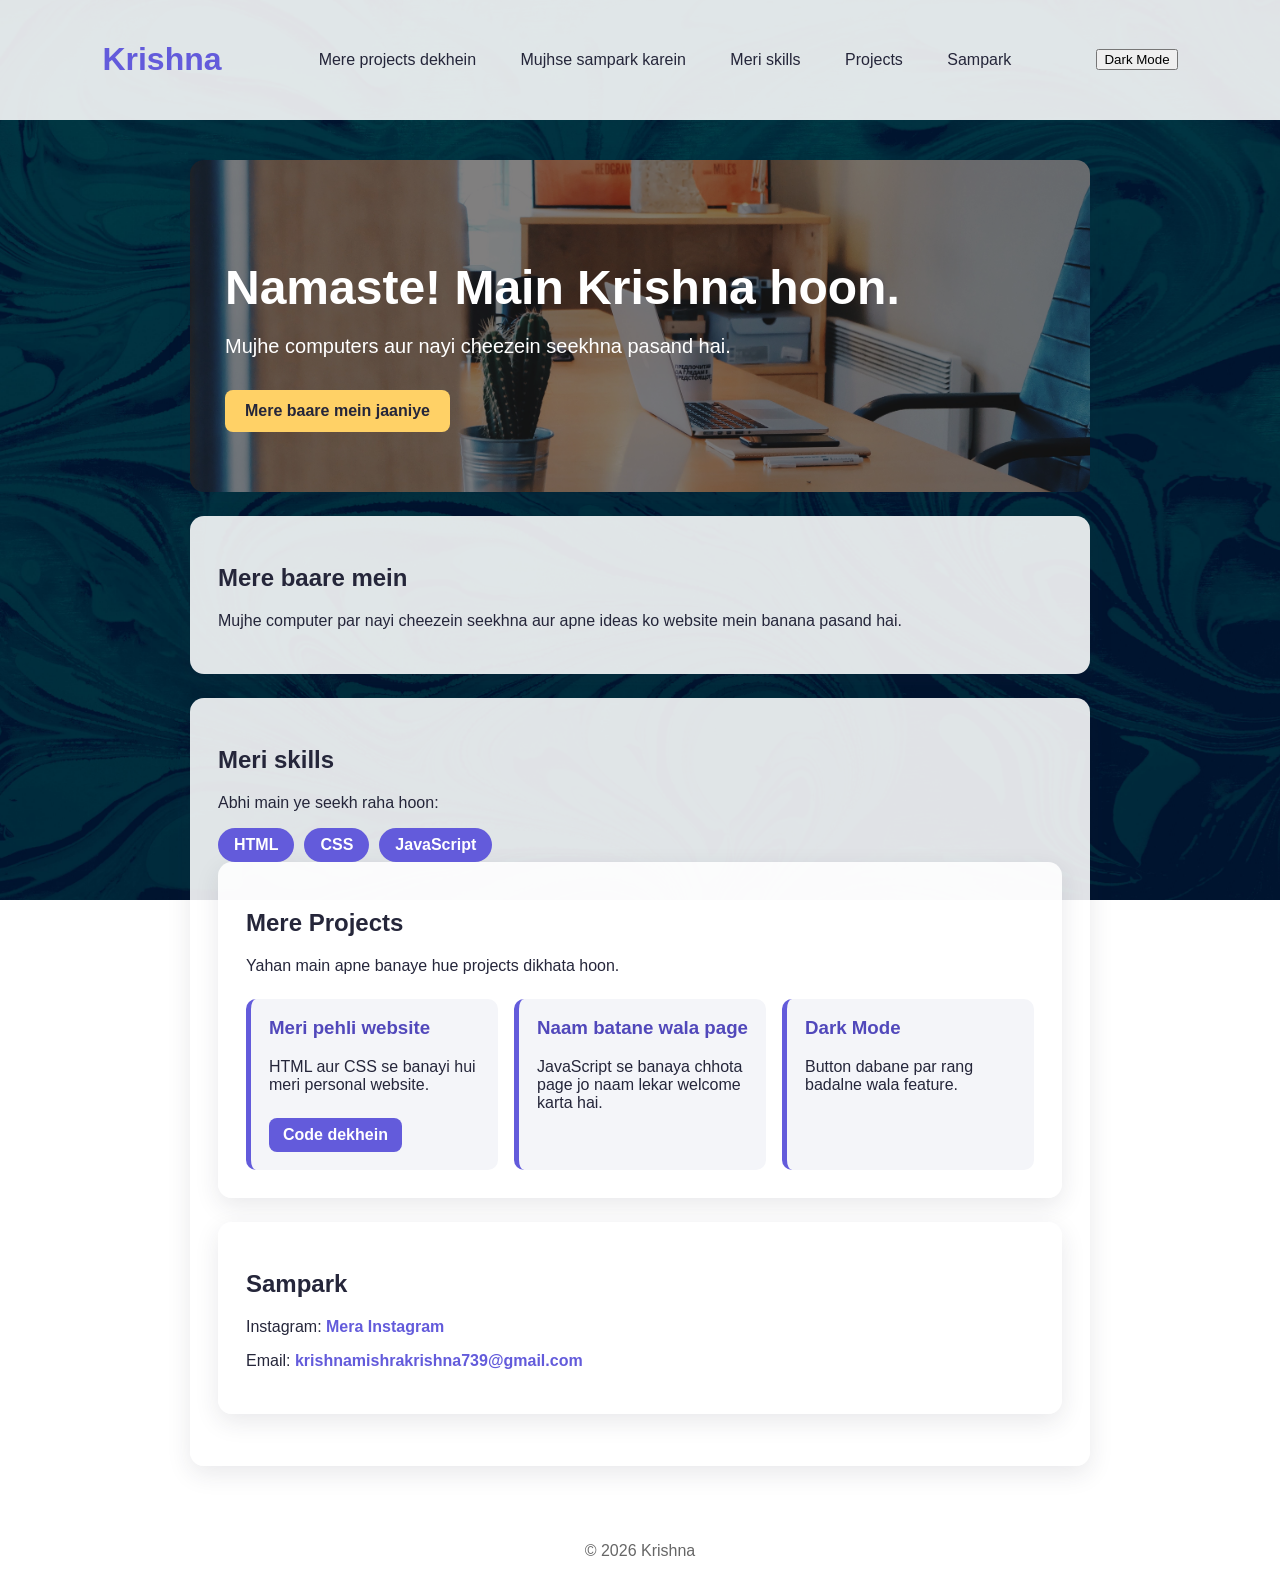
<file: index.html>
<!doctype html>
<html lang="hi">
<head>
  <meta charset="UTF-8">
  <meta name="viewport" content="width=device-width, initial-scale=1.0">
  <title>Krishna Mishra</title>
  <meta name="google-site-verification" content="xoIn07KNOSFvYKw-KCTg3FzvcXEMuoPFQ0ZeNu5MsmU" />
  <meta name="description" content="Krishna Mishra ki personal website. Yahan unke projects, skills aur contact details dekhein.">
  <link rel="stylesheet" href="style.css">
</head>
<body>
  <header>
    <h1>Krishna</h1>
    <nav>
      <a href="#projects">Mere projects dekhein</a>
<a href="mailto:krishnamishrakrishna739@gmail.com">Mujhse sampark karein</a>
      <a href="#skills">Meri skills</a>
      <a href="#projects">Projects</a>
      <a href="#contact">Sampark</a>
    </nav>
    <button id="themeButton">Dark Mode</button>
  </header>

  <main>
    <section>
      <h2>Namaste! Main Krishna hoon.</h2>
      <p>Mujhe computers aur nayi cheezein seekhna pasand hai.</p>
      <a href="#about">Mere baare mein jaaniye</a>
    </section>

    <section id="about">
      <h2>Mere baare mein</h2>
      <p>Mujhe computer par nayi cheezein seekhna aur apne ideas ko website mein banana pasand hai.</p>
    </section>

    <section id="skills">
      <h2>Meri skills</h2>
      <p>Abhi main ye seekh raha hoon:</p>
<div class="skill-list">
  <span>HTML</span>
  <span>CSS</span>
  <span>JavaScript</span>
</div>
    <section id="projects">
  <h2>Mere Projects</h2>
  <p>Yahan main apne banaye hue projects dikhata hoon.</p>

  <div class="project-list">
    <article>
  <h3>Meri pehli website</h3>
  <p>HTML aur CSS se banayi hui meri personal website.</p>
  <a href="https://github.com/">Code dekhein</a>
</article>
    <article>
      <h3>Naam batane wala page</h3>
      <p>JavaScript se banaya chhota page jo naam lekar welcome karta hai.</p>
    </article>

    <article>
      <h3>Dark Mode</h3>
      <p>Button dabane par rang badalne wala feature.</p>
    </article>
  </div>
</section>
    <section id="contact">
      <h2>Sampark</h2>
      <p>Instagram: <a href="https://www.instagram.com/pandit__krishna_mishra_/" target="_blank" rel="noopener">Mera Instagram</a></p>
      <p>Email: <a href="mailto:krishnamishrakrishna739@gmail.com">krishnamishrakrishna739@gmail.com</a></p>
    </section>
  </main>

  <footer>
    <p>© <span id="currentYear"></span> Krishna</p>
  </footer>

  <button id="topButton">↑ Upar jao</button>
  <script src="script.js"></script>
</body>
</html>
</file>
<file: style.css>
body {
  margin: 0;
  font-family: Arial, sans-serif;
  background-color: #f4f5f9;
  color: #25263a;
  background: url("image/background.jpg.jpg") center / cover fixed no-repeat;
}

header {
  display: flex;
  justify-content: space-between;
  align-items: center;
  padding: 20px 8%;
 background-color: rgba(255, 255, 255, 0.88);
}

header h1 {
  color: #635bdb;
}

nav a {
  display: inline-block;
  margin-left: 12px;
  padding: 9px 14px;
  color: #25263a;
  text-decoration: none;
  border-radius: 20px;
  transition: 0.2s;
}

nav a:hover {
  color: white;
  background-color: #635bdb;
}
main {
  max-width: 900px;
  margin: 40px auto;
  padding: 0 20px;
}
section {
  margin-bottom: 24px;
  padding: 28px;
  background-color: rgba(255, 255, 255, 0.88);
  border-radius: 14px;
  box-shadow: 0 8px 24px rgba(37, 38, 58, 0.10);
}
section:first-child {
  padding: 60px 35px;
  color: white;
  background: linear-gradient(rgba(0, 0, 0, 0.45), rgba(0, 0, 0, 0.45)), url("image/cover.jpg.jpg") center / cover no-repeat;
}
footer {
  padding: 20px;
  color: #666;
  text-align: center;
}
section:first-child > a {
  display: inline-block;
  margin-top: 12px;
  padding: 12px 20px;
  color: #25263a;
  background-color: #ffd166;
  border-radius: 8px;
  text-decoration: none;
  font-weight: bold;
}

section:first-child > a:hover {
  background-color: #ffe29a;
}
section:first-child h2 {
  font-size: 48px;
  line-height: 1.15;
  margin-bottom: 16px;
}

section:first-child p {
  font-size: 20px;
}
article {
  margin-top: 16px;
  padding: 18px;
  background-color: #f4f5f9;
  border-left: 5px solid #635bdb;
  border-radius: 10px;
}

article h3 {
  margin-top: 0;
  color: #5148bb;
}
body.dark-mode {
  background-color: #171822;
  color: #f4f4f8;
}

body.dark-mode header,
body.dark-mode section:not(:first-child) {
  background-color: #242633;
}

body.dark-mode nav a {
  color: #f4f4f8;
}

body.dark-mode article {
  background-color: #303344;
}
#topButton {
  position: fixed;
  right: 24px;
  bottom: 24px;
  padding: 12px 16px;
  color: white;
  background-color: #635bdb;
  border: none;
  border-radius: 25px;
  cursor: pointer;
  display: none;
}
  #topButton:hover {
  background-color: #5148bb;
}
@media (max-width: 700px) {
  header {
    flex-direction: column;
    gap: 12px;
    padding: 20px;
  }

  nav {
    display: flex;
    flex-wrap: wrap;
    justify-content: center;
  }

  nav a {
    margin: 4px;
  }

  main {
    margin: 20px auto;
    padding: 0 12px;
  }

  section:first-child {
    padding: 40px 24px;
  }

  section:first-child h2 {
    font-size: 34px;
  }

  #themeButton {
    margin-top: 8px;
  }
}
#contact a {
  color: #635bdb;
  font-weight: bold;
  text-decoration: none;
}

#contact a:hover {
  text-decoration: underline;
}
html {
  scroll-behavior: smooth;
}
.skill-list {
  display: flex;
  flex-wrap: wrap;
  gap: 10px;
}

.skill-list span {
  padding: 8px 16px;
  color: white;
  background-color: #635bdb;
  border-radius: 20px;
  font-weight: bold;
}
.project-list {
  display: grid;
  grid-template-columns: repeat(3, 1fr);
  gap: 16px;
}

.project-list article {
  margin-top: 8px;
}

@media (max-width: 700px) {
  .project-list {
    grid-template-columns: 1fr;
  }
}
.project-list article {
  transition: transform 0.2s, box-shadow 0.2s;
}

.project-list article:hover {
  transform: translateY(-5px);
  box-shadow: 0 12px 24px rgba(37, 38, 58, 0.18);
}
article a {
  display: inline-block;
  margin-top: 8px;
  padding: 8px 14px;
  color: white;
  background-color: #635bdb;
  border-radius: 8px;
  text-decoration: none;
  font-weight: bold;
}

article a:hover {
  background-color: #5148bb;
}
a:focus-visible,
button:focus-visible {
  outline: 3px solid #ff9f1c;
  outline-offset: 3px;
}
</file>
<file: krishna-website/style.css>
body {
  margin: 0;
  font-family: Arial, sans-serif;
  background-color: #f4f5f9;
  color: #25263a;
  background: url("image/background.jpg.jpg") center / cover fixed no-repeat;
}

header {
  display: flex;
  justify-content: space-between;
  align-items: center;
  padding: 20px 8%;
 background-color: rgba(255, 255, 255, 0.88);
}

header h1 {
  color: #635bdb;
}

nav a {
  display: inline-block;
  margin-left: 12px;
  padding: 9px 14px;
  color: #25263a;
  text-decoration: none;
  border-radius: 20px;
  transition: 0.2s;
}

nav a:hover {
  color: white;
  background-color: #635bdb;
}
main {
  max-width: 900px;
  margin: 40px auto;
  padding: 0 20px;
}
section {
  margin-bottom: 24px;
  padding: 28px;
  background-color: rgba(255, 255, 255, 0.88);
  border-radius: 14px;
  box-shadow: 0 8px 24px rgba(37, 38, 58, 0.10);
}
section:first-child {
  padding: 60px 35px;
  color: white;
  background: linear-gradient(rgba(0, 0, 0, 0.45), rgba(0, 0, 0, 0.45)), url("image/cover.jpg.jpg") center / cover no-repeat;
}
footer {
  padding: 20px;
  color: #666;
  text-align: center;
}
section:first-child > a {
  display: inline-block;
  margin-top: 12px;
  padding: 12px 20px;
  color: #25263a;
  background-color: #ffd166;
  border-radius: 8px;
  text-decoration: none;
  font-weight: bold;
}

section:first-child > a:hover {
  background-color: #ffe29a;
}
section:first-child h2 {
  font-size: 48px;
  line-height: 1.15;
  margin-bottom: 16px;
}

section:first-child p {
  font-size: 20px;
}
article {
  margin-top: 16px;
  padding: 18px;
  background-color: #f4f5f9;
  border-left: 5px solid #635bdb;
  border-radius: 10px;
}

article h3 {
  margin-top: 0;
  color: #5148bb;
}
body.dark-mode {
  background-color: #171822;
  color: #f4f4f8;
}

body.dark-mode header,
body.dark-mode section:not(:first-child) {
  background-color: #242633;
}

body.dark-mode nav a {
  color: #f4f4f8;
}

body.dark-mode article {
  background-color: #303344;
}
#topButton {
  position: fixed;
  right: 24px;
  bottom: 24px;
  padding: 12px 16px;
  color: white;
  background-color: #635bdb;
  border: none;
  border-radius: 25px;
  cursor: pointer;
  display: none;
}
  #topButton:hover {
  background-color: #5148bb;
}
@media (max-width: 700px) {
  header {
    flex-direction: column;
    gap: 12px;
    padding: 20px;
  }

  nav {
    display: flex;
    flex-wrap: wrap;
    justify-content: center;
  }

  nav a {
    margin: 4px;
  }

  main {
    margin: 20px auto;
    padding: 0 12px;
  }

  section:first-child {
    padding: 40px 24px;
  }

  section:first-child h2 {
    font-size: 34px;
  }

  #themeButton {
    margin-top: 8px;
  }
}
#contact a {
  color: #635bdb;
  font-weight: bold;
  text-decoration: none;
}

#contact a:hover {
  text-decoration: underline;
}
html {
  scroll-behavior: smooth;
}
.skill-list {
  display: flex;
  flex-wrap: wrap;
  gap: 10px;
}

.skill-list span {
  padding: 8px 16px;
  color: white;
  background-color: #635bdb;
  border-radius: 20px;
  font-weight: bold;
}
.project-list {
  display: grid;
  grid-template-columns: repeat(3, 1fr);
  gap: 16px;
}

.project-list article {
  margin-top: 8px;
}

@media (max-width: 700px) {
  .project-list {
    grid-template-columns: 1fr;
  }
}
.project-list article {
  transition: transform 0.2s, box-shadow 0.2s;
}

.project-list article:hover {
  transform: translateY(-5px);
  box-shadow: 0 12px 24px rgba(37, 38, 58, 0.18);
}
article a {
  display: inline-block;
  margin-top: 8px;
  padding: 8px 14px;
  color: white;
  background-color: #635bdb;
  border-radius: 8px;
  text-decoration: none;
  font-weight: bold;
}

article a:hover {
  background-color: #5148bb;
}
a:focus-visible,
button:focus-visible {
  outline: 3px solid #ff9f1c;
  outline-offset: 3px;
}
</file>
